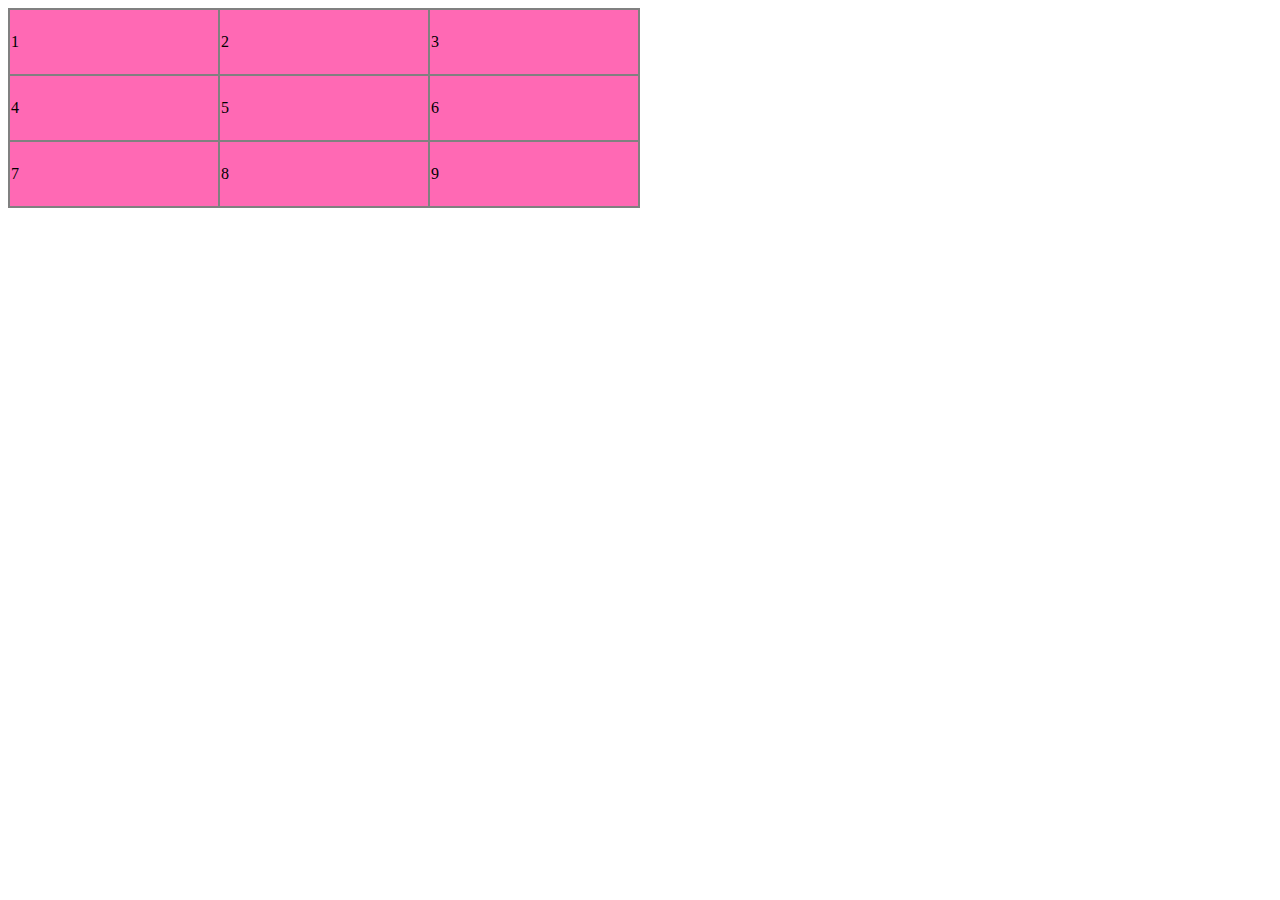
<file: document_write_table/index.html>
<!DOCTYPE html>
<html lang="en">
  <head>
    <meta charset="UTF-8" />
    <meta http-equiv="X-UA-Compatible" content="IE=edge" />
    <meta name="viewport" content="width=device-width, initial-scale=1.0" />
    <title>Document</title>
  </head>
  <body>
    <script src="./index.js"></script>
  </body>
</html>
</file>
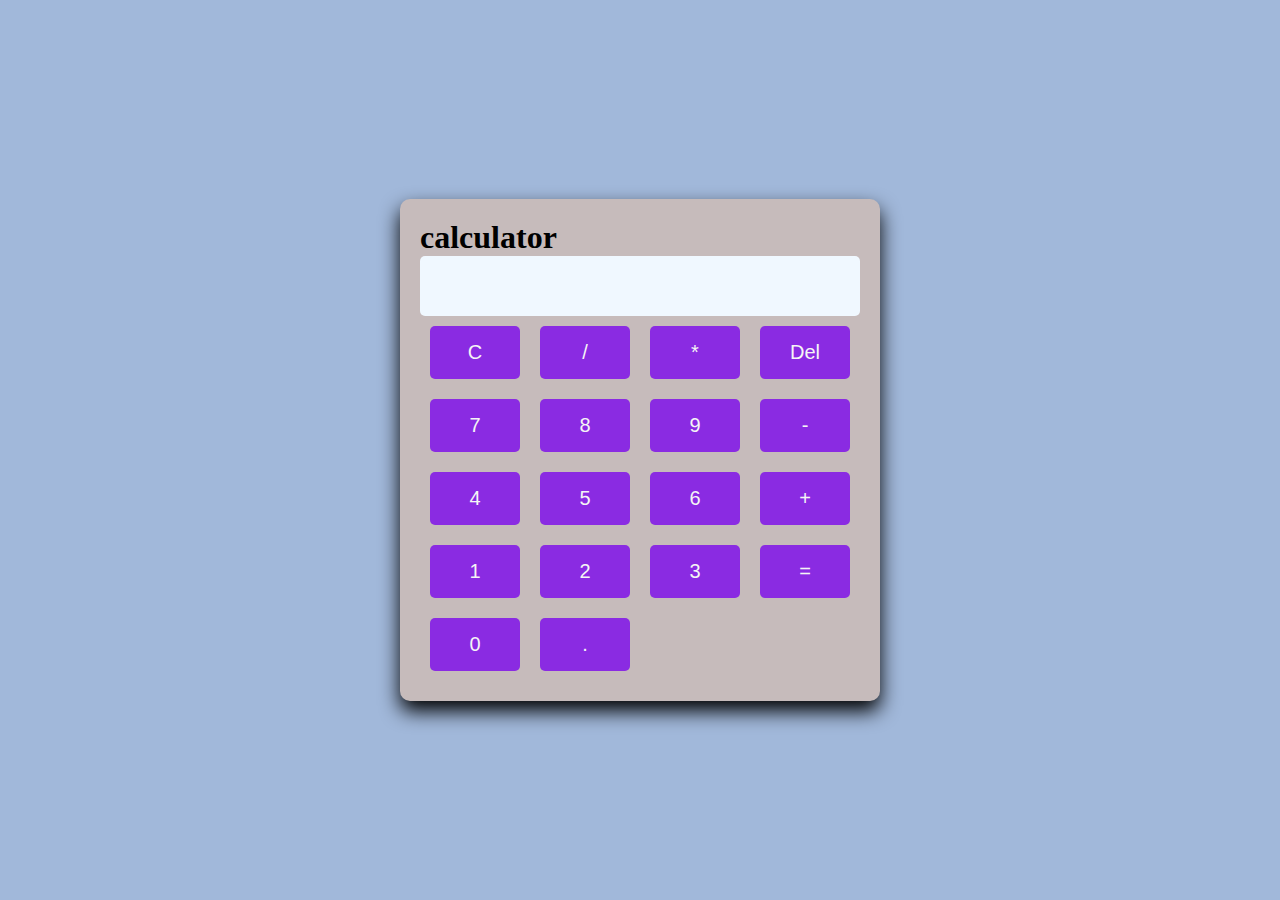
<file: easyCalculator/index.html>
<!DOCTYPE html>
<html lang="en">
  <head>
    <meta charset="UTF-8" />
    <meta http-equiv="X-UA-Compatible" content="IE=edge" />
    <meta name="viewport" content="width=device-width, initial-scale=1.0" />
    <title>Document</title>
    <link rel="stylesheet" href="./styles.css" />
  </head>
  <body>
    <div class="calculator">
      <h1>calculator</h1>
      <input type="text" id="display" disabled />
      <div class="buttons">
        <button onclick="clearDisplay()">C</button>
        <button onclick="appandTodisplay('/')">/</button>
        <button onclick="appandTodisplay('*')">*</button>
        <button onclick="deleteLast()">Del</button>
        <button onclick="appandTodisplay('7')">7</button>
        <button onclick="appandTodisplay('8')">8</button>
        <button onclick="appandTodisplay('9')">9</button>
        <button onclick="appandTodisplay('-')">-</button>
        <button onclick="appandTodisplay('4')">4</button>
        <button onclick="appandTodisplay('5')">5</button>
        <button onclick="appandTodisplay('6')">6</button>
        <button onclick="appandTodisplay('+')">+</button>
        <button onclick="appandTodisplay('1')">1</button>
        <button onclick="appandTodisplay('2')">2</button>
        <button onclick="appandTodisplay('3')">3</button>
        <button onclick="calculateResult()">=</button>
        <button onclick="appandTodisplay('0')">0</button>
        <button onclick="appandTodisplay('.')">.</button>
      </div>
    </div>
    <script src="./index.js"></script>
  </body>
</html>
</file>
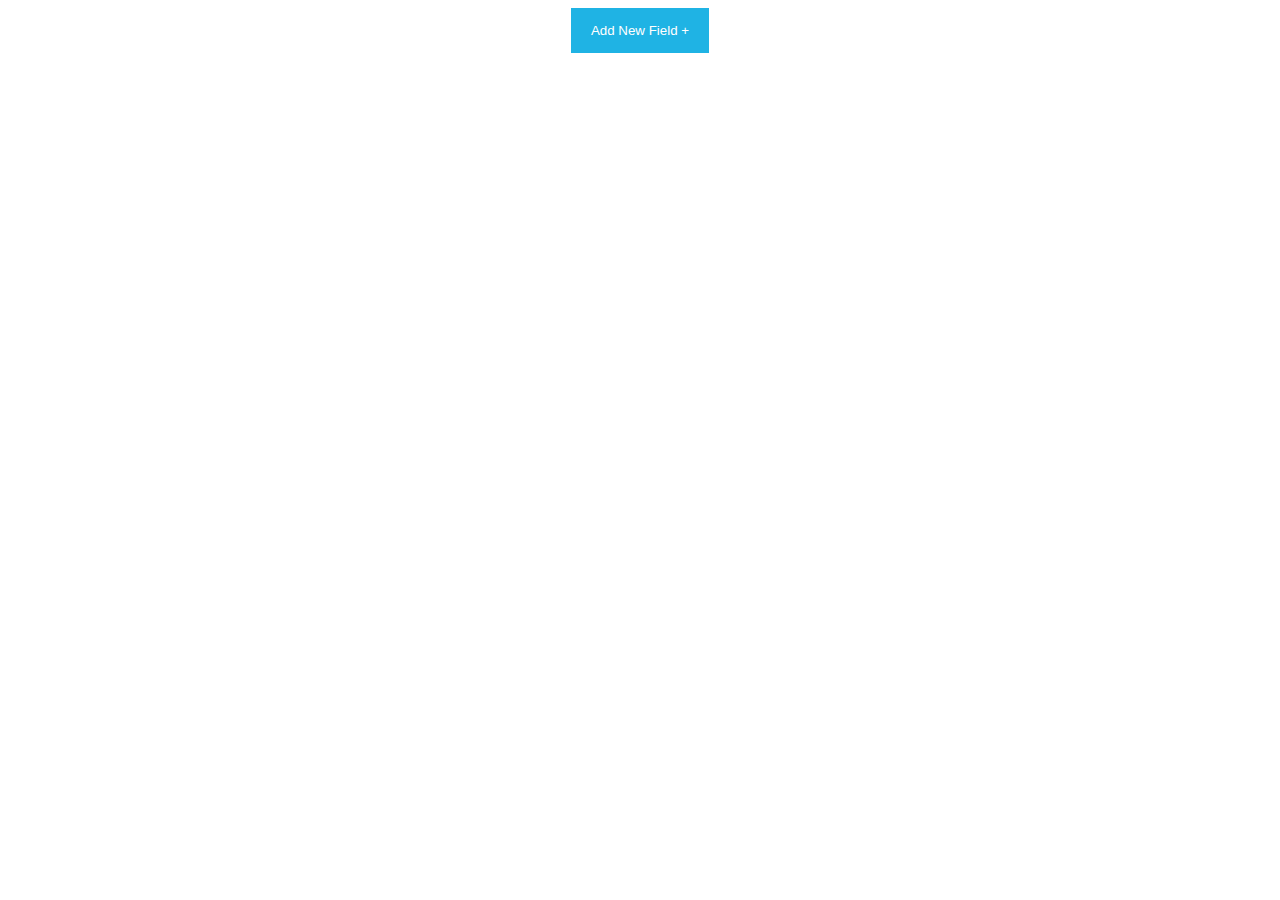
<file: easyTodoup/index.html>
<!DOCTYPE html>
<html lang="en">
  <head>
    <meta charset="UTF-8" />
    <meta http-equiv="X-UA-Compatible" content="IE=edge" />
    <meta name="viewport" content="width=device-width, initial-scale=1.0" />
    <title>Document</title>
    <link rel="stylesheet" href="./styles.css" />
  </head>
  <body>
    <div class="container">
      <button id="mainButton">Add New Field +</button>
    </div>
    <script src="./index.js"></script>
  </body>
</html>
</file>
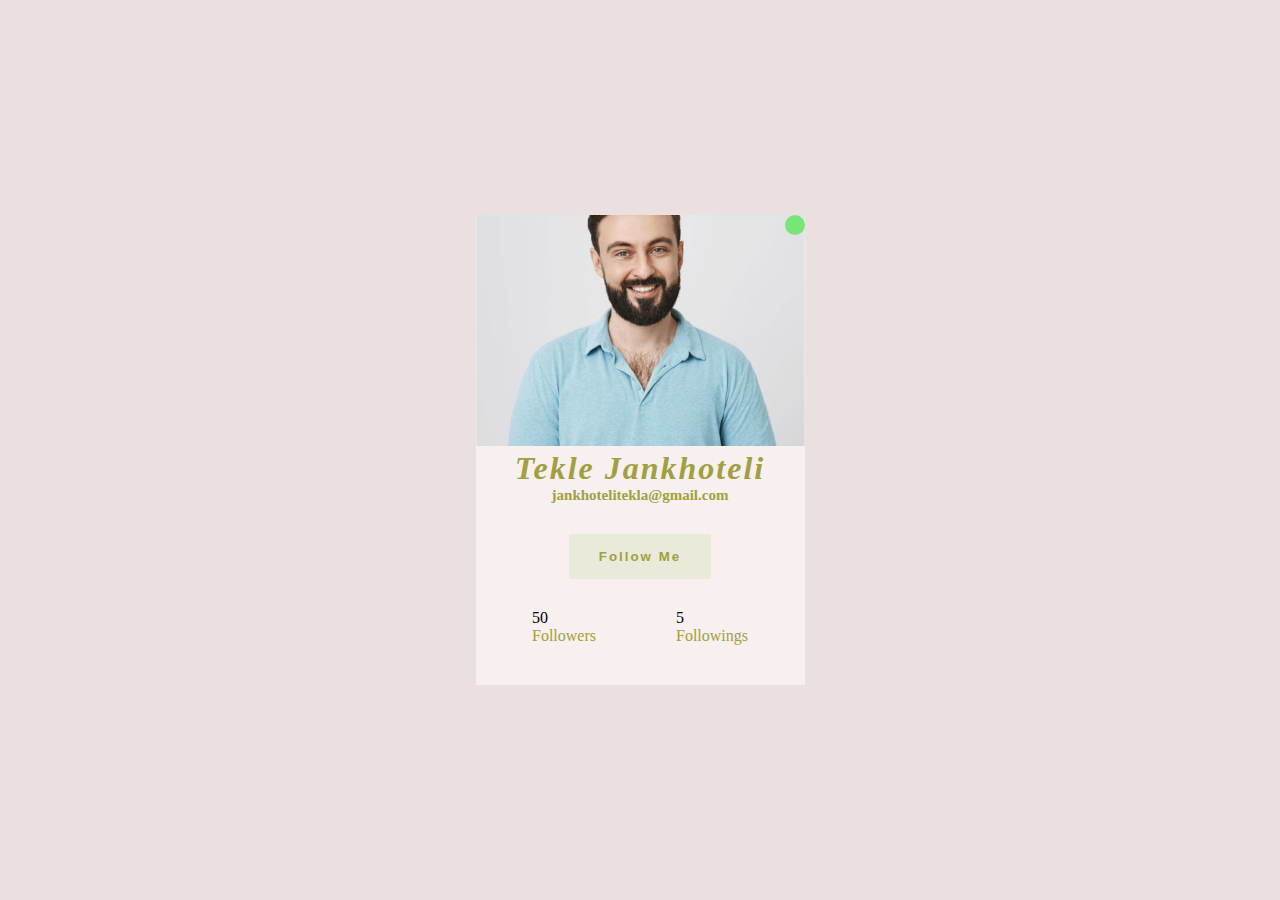
<file: lecture2_user_object/index.html>
<!DOCTYPE html>
<html lang="en">
  <head>
    <meta charset="UTF-8" />
    <meta http-equiv="X-UA-Compatible" content="IE=edge" />
    <meta name="viewport" content="width=device-width, initial-scale=1.0" />
    <title>Document</title>
    <link rel="stylesheet" href="./styles.css" />
  </head>
  <body>
    <main>
      <div id="active" class="online"></div>
      <img id="userImg" src="" alt="" />

      <div class="containerForInfo">
        <h1 id="userName"></h1>
        <h2 id="userEmail"></h2>
        <button>Follow Me</button>

        <div class="userFollowInfo">
          <div class="followers">
            <p id="userFollowers"></p>
            <span>Followers</span>
          </div>

          <div class="followings">
            <p id="userFollowings"></p>
            <span>Followings</span>
          </div>
        </div>
      </div>
    </main>
    <script src="./index.js"></script>
  </body>
</html>
</file>
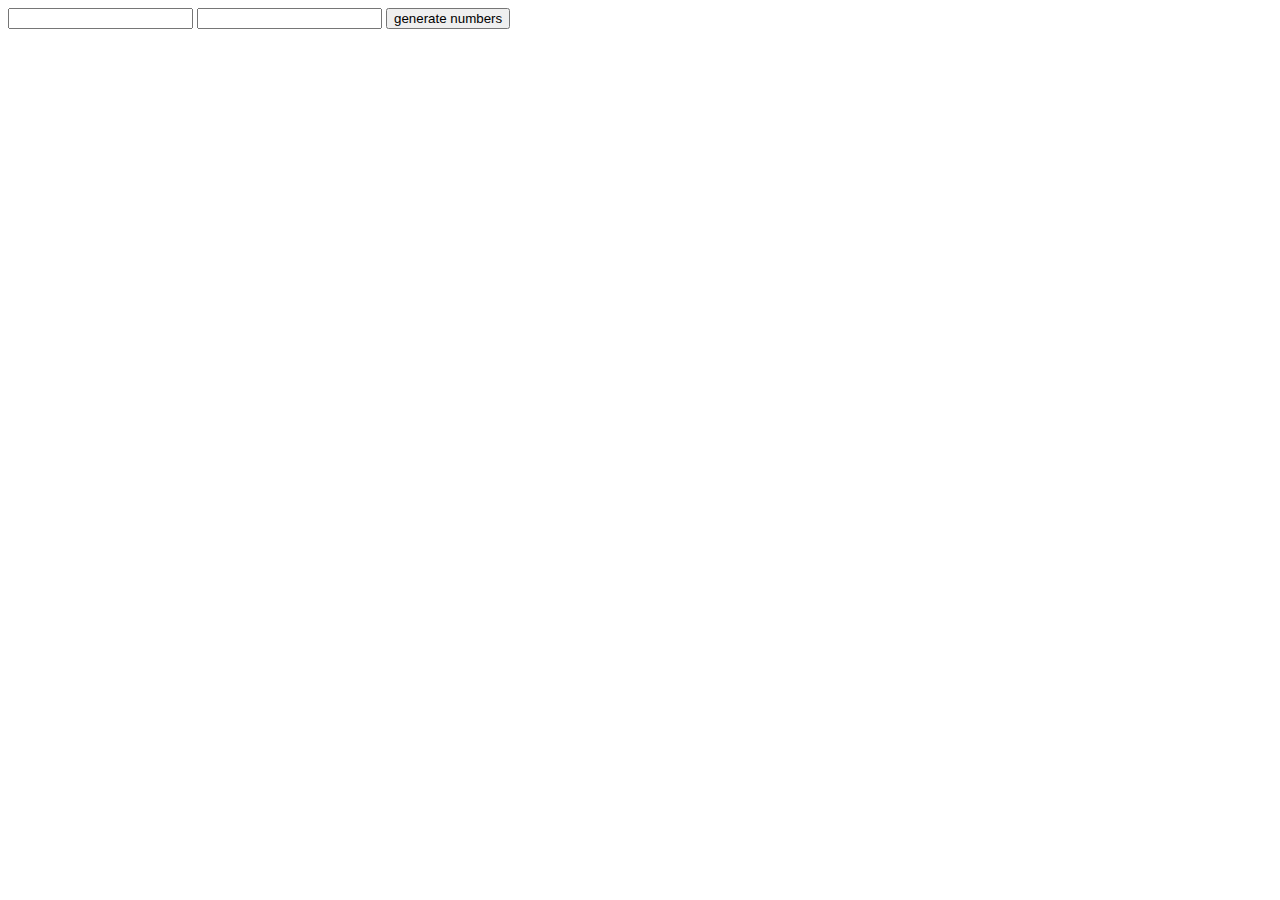
<file: random_numbers/index.html>
<!DOCTYPE html>
<html lang="en">
  <head>
    <meta charset="UTF-8" />
    <meta http-equiv="X-UA-Compatible" content="IE=edge" />
    <meta name="viewport" content="width=device-width, initial-scale=1.0" />
    <title>Document</title>
  </head>
  <body>
    <div class="container">
      <form action="#" id="numberForm">
        <input type="number" id="a" name="a" required />
        <input type="number" id="b" name="b" required />
        <button type="button" onclick="generateRandomNumbers()">
          generate numbers
        </button>
        <div class="numbers"></div>
      </form>
    </div>
    <script src="./index.js"></script>
  </body>
</html>
</file>
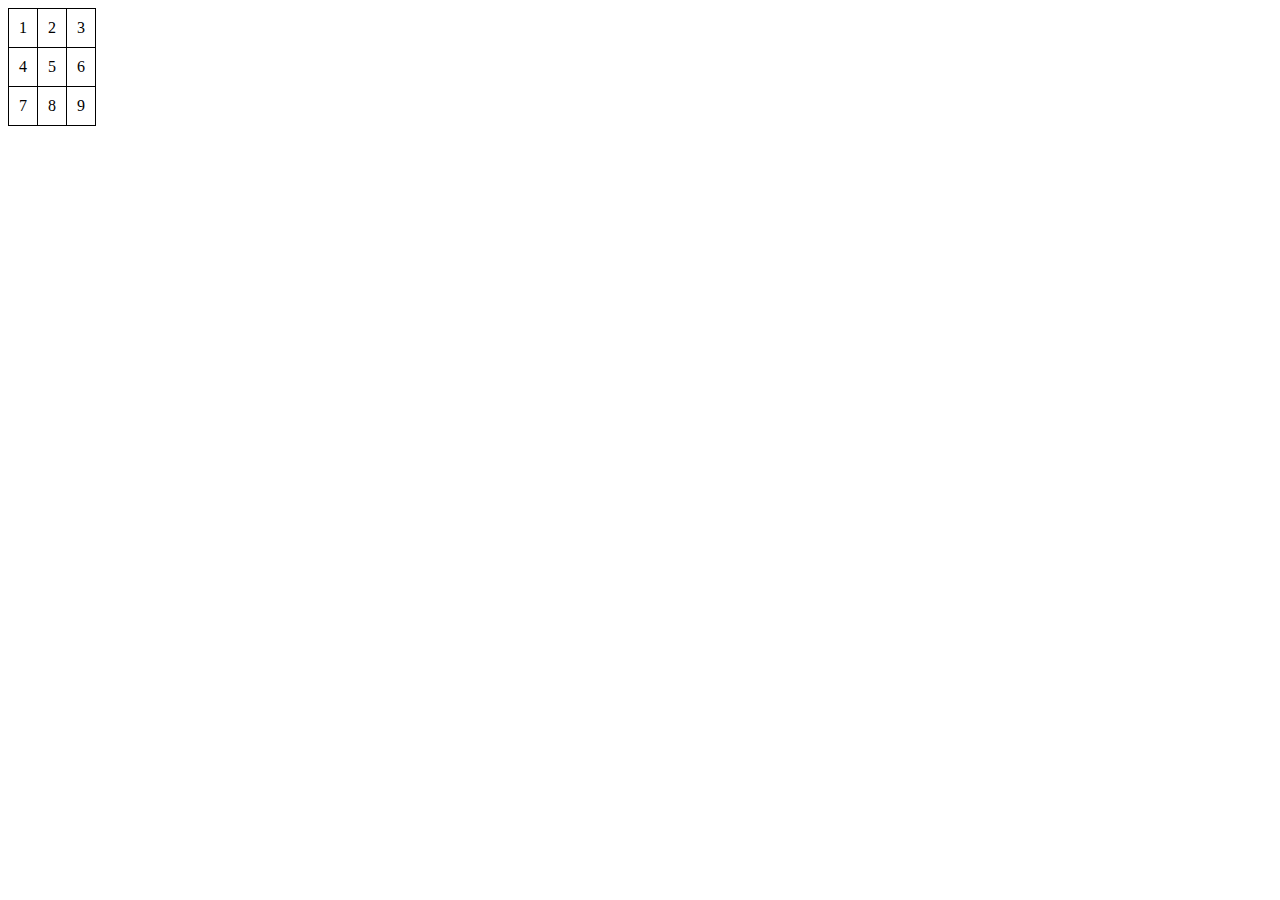
<file: table_array/index.html>
<!DOCTYPE html>
<html lang="en">
  <head>
    <meta charset="UTF-8" />
    <meta http-equiv="X-UA-Compatible" content="IE=edge" />
    <meta name="viewport" content="width=device-width, initial-scale=1.0" />
    <title>Document</title>
    <style>
      table,
      td {
        border: 1px solid black;
        border-collapse: collapse;
        padding: 10px;
        text-align: center;
      }
    </style>
  </head>
  <body>
    <div class="container"></div>
    <script src="./index.js"></script>
  </body>
</html>
</file>
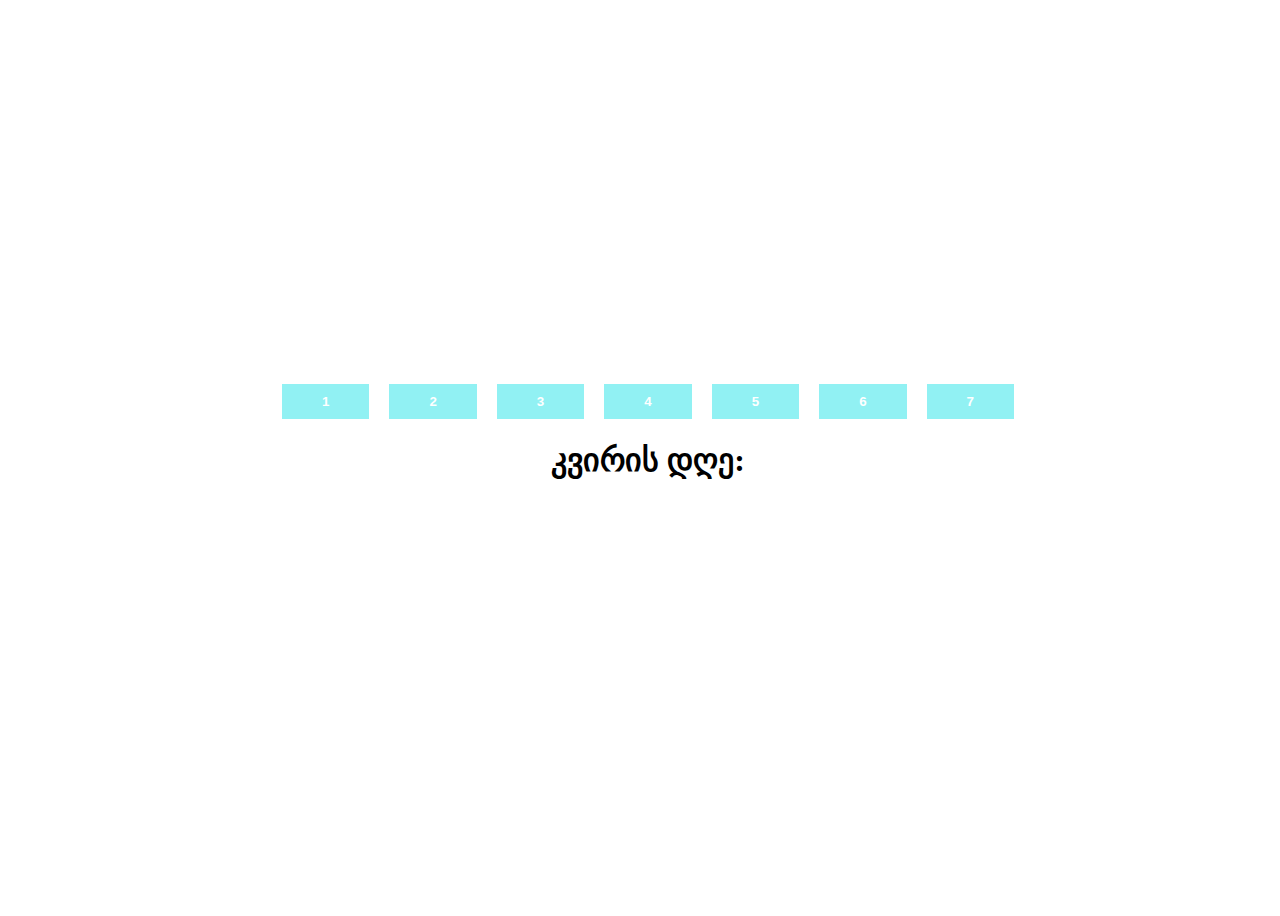
<file: weekDayGenerator/index.html>
<!DOCTYPE html>
<html lang="en">
  <head>
    <meta charset="UTF-8" />
    <meta http-equiv="X-UA-Compatible" content="IE=edge" />
    <meta name="viewport" content="width=device-width, initial-scale=1.0" />
    <title>Document</title>
    <link rel="stylesheet" href="./styles.css" />
  </head>
  <body>
    <div class="mainContainer">
      <div class="container"></div>
      <h1>კვირის დღე:</h1>
      <p></p>
    </div>
    <script src="./index.js"></script>
  </body>
</html>
</file>
<file: easyCalculator/styles.css>
* {
  box-sizing: border-box;
  margin: 0;
  padding: 0;
}
body {
  display: flex;
  justify-content: center;
  align-items: center;
  height: 100vh;
  background-color: rgb(161, 184, 218);
}
.calculator {
  background-color: rgb(198, 187, 187);
  padding: 20px;
  border-radius: 10px;
  box-shadow: 0px 10px 20px;
}
#display {
  width: 100%;
  height: 60px;
  font-size: 32px;
  text-align: right;
  padding: 10px;
  border-radius: 5px;
  border: none;
  background-color: aliceblue;
}
.buttons {
  display: grid;
  grid-template-columns: repeat(4, 1fr);
  gap: 20px;
  padding: 10px;
}
button {
  padding: 15px;
  font-size: 20px;
  border: none;
  border-radius: 5px;
  background-color: blueviolet;
  color: whitesmoke;
  cursor: pointer;
  transition: 0.2s;
}
button:hover {
  background-color: rgb(155, 69, 235);
}
</file>
<file: easyTodoup/styles.css>
#mainButton {
  border: none;
  background-color: rgb(31, 179, 228);
  padding: 15px 20px;
  color: white;
  cursor: pointer;
}
.container {
  display: flex;
  flex-direction: column;
  align-items: center;
}
</file>
<file: lecture2_user_object/styles.css>
* {
  padding: 0;
  margin: 0;
  box-sizing: border-box;
}
body {
  display: flex;
  justify-content: center;
  align-items: center;
  height: 100vh;
  background-color: rgb(234, 224, 224);
}

main {
  position: relative;
  background-color: rgb(248, 239, 239);
}
.online {
  position: absolute;
  right: 0;
  border-radius: 50%;
  display: inline-block;

  width: 20px;
  height: 20px;
  background-color: rgb(120, 229, 120);
}
.containerForInfo {
  display: flex;
  flex-direction: column;
  align-items: center;
}
h1 {
  letter-spacing: 2px;
  font-style: italic;
  color: rgb(160, 160, 65);
}
h2 {
  font-size: 15px;
  font-weight: 600;
  margin-bottom: 30px;
  color: rgb(160, 160, 65);
}
button {
  padding: 15px 30px;
  margin-bottom: 30px;
  border: none;
  background-color: rgb(234, 234, 219);
  color: rgb(160, 160, 65);
  font-weight: bold;
  letter-spacing: 2px;
  cursor: pointer;
}
.userFollowInfo {
  display: flex;
  gap: 80px;
  margin-bottom: 40px;
}

.userFollowInfo span {
  color: rgb(160, 160, 65);
}
</file>
<file: weekDayGenerator/styles.css>
body {
  display: flex;
  justify-content: center;
  align-items: center;
  width: 100vw;
  height: 100vh;
}
.mainContainer {
  display: flex;
  flex-direction: column;
  align-items: center;
}
.container {
  display: flex;
  gap: 20px;
}
.buttonStyles {
  border: none;
  background-color: rgb(145, 241, 243);
  padding: 10px 40px;
  cursor: pointer;
  color: white;
  font-weight: bold;
}

.buttonStyles:hover {
  background-color: rgb(123, 208, 208);
}
h1 {
  display: inline;
}
</file>
